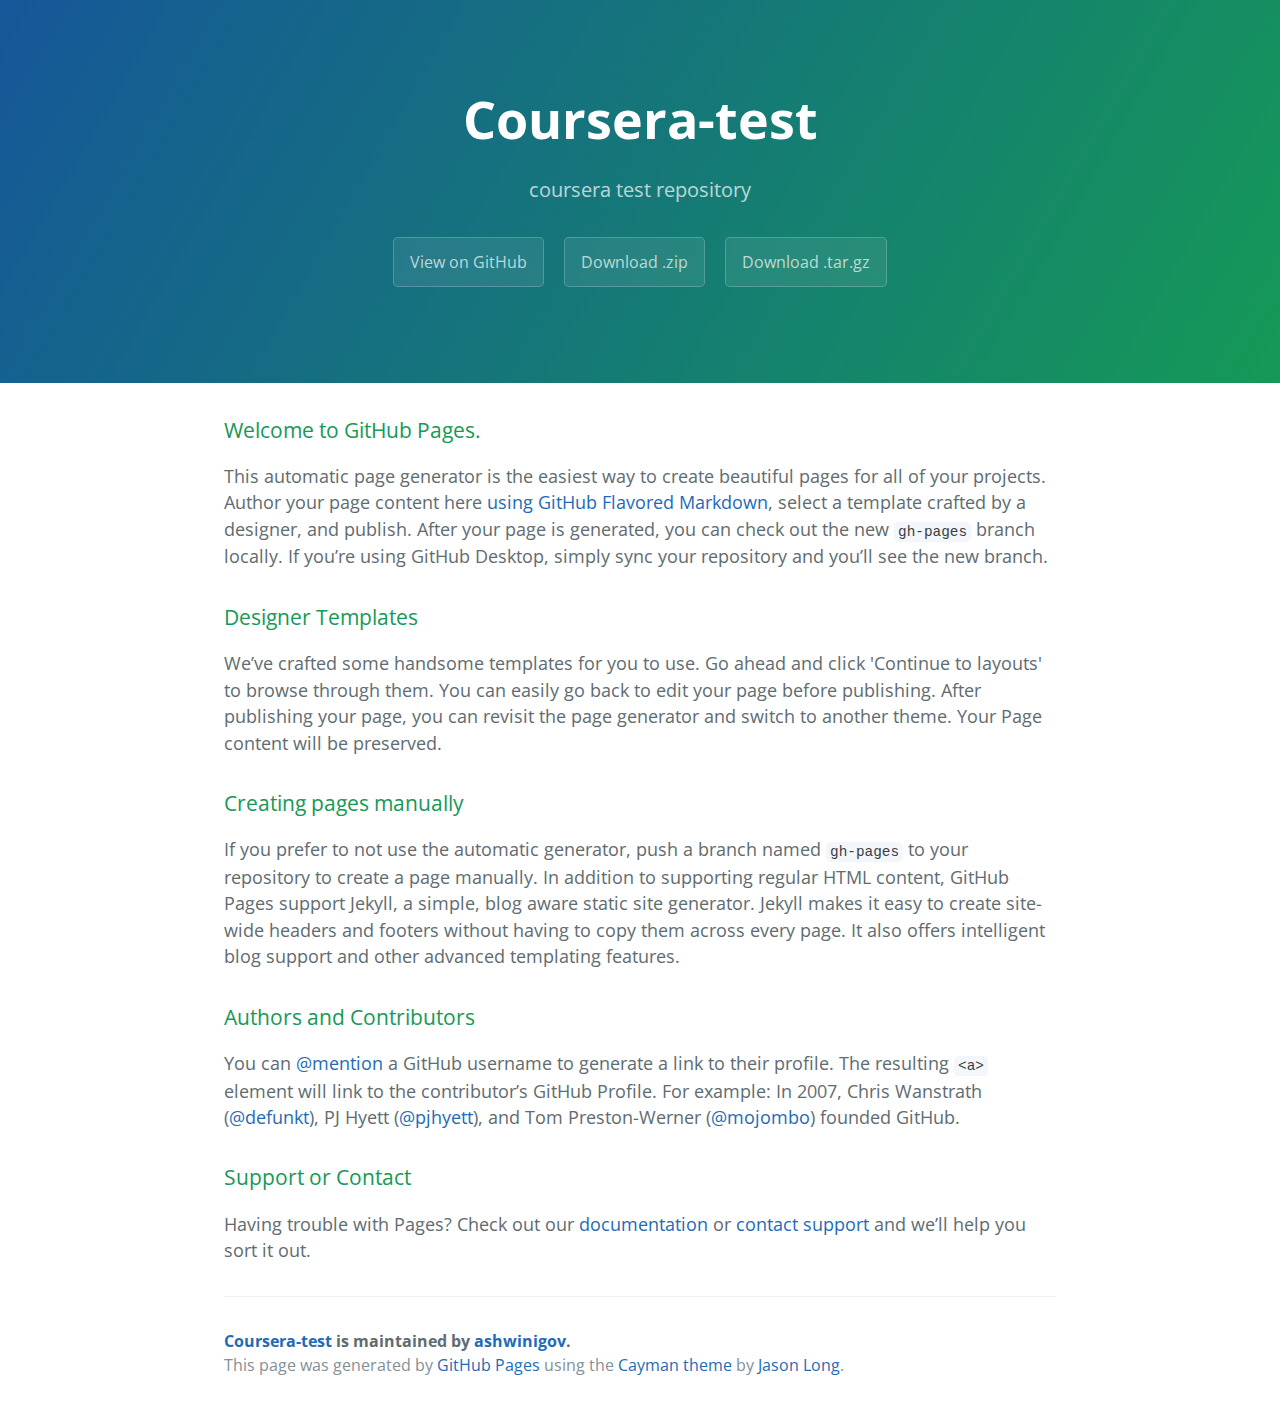
<file: index.html>
<!DOCTYPE html>
<html lang="en-us">
  <head>
    <meta charset="UTF-8">
    <title>Coursera-test by ashwinigov</title>
    <meta name="viewport" content="width=device-width, initial-scale=1">
    <link rel="stylesheet" type="text/css" href="stylesheets/normalize.css" media="screen">
    <link href='https://fonts.googleapis.com/css?family=Open+Sans:400,700' rel='stylesheet' type='text/css'>
    <link rel="stylesheet" type="text/css" href="stylesheets/stylesheet.css" media="screen">
    <link rel="stylesheet" type="text/css" href="stylesheets/github-light.css" media="screen">
  </head>
  <body>
    <section class="page-header">
      <h1 class="project-name">Coursera-test</h1>
      <h2 class="project-tagline">coursera test repository</h2>
      <a href="https://github.com/ashwinigov/coursera-test" class="btn">View on GitHub</a>
      <a href="https://github.com/ashwinigov/coursera-test/zipball/master" class="btn">Download .zip</a>
      <a href="https://github.com/ashwinigov/coursera-test/tarball/master" class="btn">Download .tar.gz</a>
    </section>

    <section class="main-content">
      <h3>
<a id="welcome-to-github-pages" class="anchor" href="#welcome-to-github-pages" aria-hidden="true"><span aria-hidden="true" class="octicon octicon-link"></span></a>Welcome to GitHub Pages.</h3>

<p>This automatic page generator is the easiest way to create beautiful pages for all of your projects. Author your page content here <a href="https://guides.github.com/features/mastering-markdown/">using GitHub Flavored Markdown</a>, select a template crafted by a designer, and publish. After your page is generated, you can check out the new <code>gh-pages</code> branch locally. If you’re using GitHub Desktop, simply sync your repository and you’ll see the new branch.</p>

<h3>
<a id="designer-templates" class="anchor" href="#designer-templates" aria-hidden="true"><span aria-hidden="true" class="octicon octicon-link"></span></a>Designer Templates</h3>

<p>We’ve crafted some handsome templates for you to use. Go ahead and click 'Continue to layouts' to browse through them. You can easily go back to edit your page before publishing. After publishing your page, you can revisit the page generator and switch to another theme. Your Page content will be preserved.</p>

<h3>
<a id="creating-pages-manually" class="anchor" href="#creating-pages-manually" aria-hidden="true"><span aria-hidden="true" class="octicon octicon-link"></span></a>Creating pages manually</h3>

<p>If you prefer to not use the automatic generator, push a branch named <code>gh-pages</code> to your repository to create a page manually. In addition to supporting regular HTML content, GitHub Pages support Jekyll, a simple, blog aware static site generator. Jekyll makes it easy to create site-wide headers and footers without having to copy them across every page. It also offers intelligent blog support and other advanced templating features.</p>

<h3>
<a id="authors-and-contributors" class="anchor" href="#authors-and-contributors" aria-hidden="true"><span aria-hidden="true" class="octicon octicon-link"></span></a>Authors and Contributors</h3>

<p>You can <a href="https://help.github.com/articles/basic-writing-and-formatting-syntax/#mentioning-users-and-teams" class="user-mention">@mention</a> a GitHub username to generate a link to their profile. The resulting <code>&lt;a&gt;</code> element will link to the contributor’s GitHub Profile. For example: In 2007, Chris Wanstrath (<a href="https://github.com/defunkt" class="user-mention">@defunkt</a>), PJ Hyett (<a href="https://github.com/pjhyett" class="user-mention">@pjhyett</a>), and Tom Preston-Werner (<a href="https://github.com/mojombo" class="user-mention">@mojombo</a>) founded GitHub.</p>

<h3>
<a id="support-or-contact" class="anchor" href="#support-or-contact" aria-hidden="true"><span aria-hidden="true" class="octicon octicon-link"></span></a>Support or Contact</h3>

<p>Having trouble with Pages? Check out our <a href="https://help.github.com/pages">documentation</a> or <a href="https://github.com/contact">contact support</a> and we’ll help you sort it out.</p>

      <footer class="site-footer">
        <span class="site-footer-owner"><a href="https://github.com/ashwinigov/coursera-test">Coursera-test</a> is maintained by <a href="https://github.com/ashwinigov">ashwinigov</a>.</span>

        <span class="site-footer-credits">This page was generated by <a href="https://pages.github.com">GitHub Pages</a> using the <a href="https://github.com/jasonlong/cayman-theme">Cayman theme</a> by <a href="https://twitter.com/jasonlong">Jason Long</a>.</span>
      </footer>

    </section>

  
  </body>
</html>
</file>
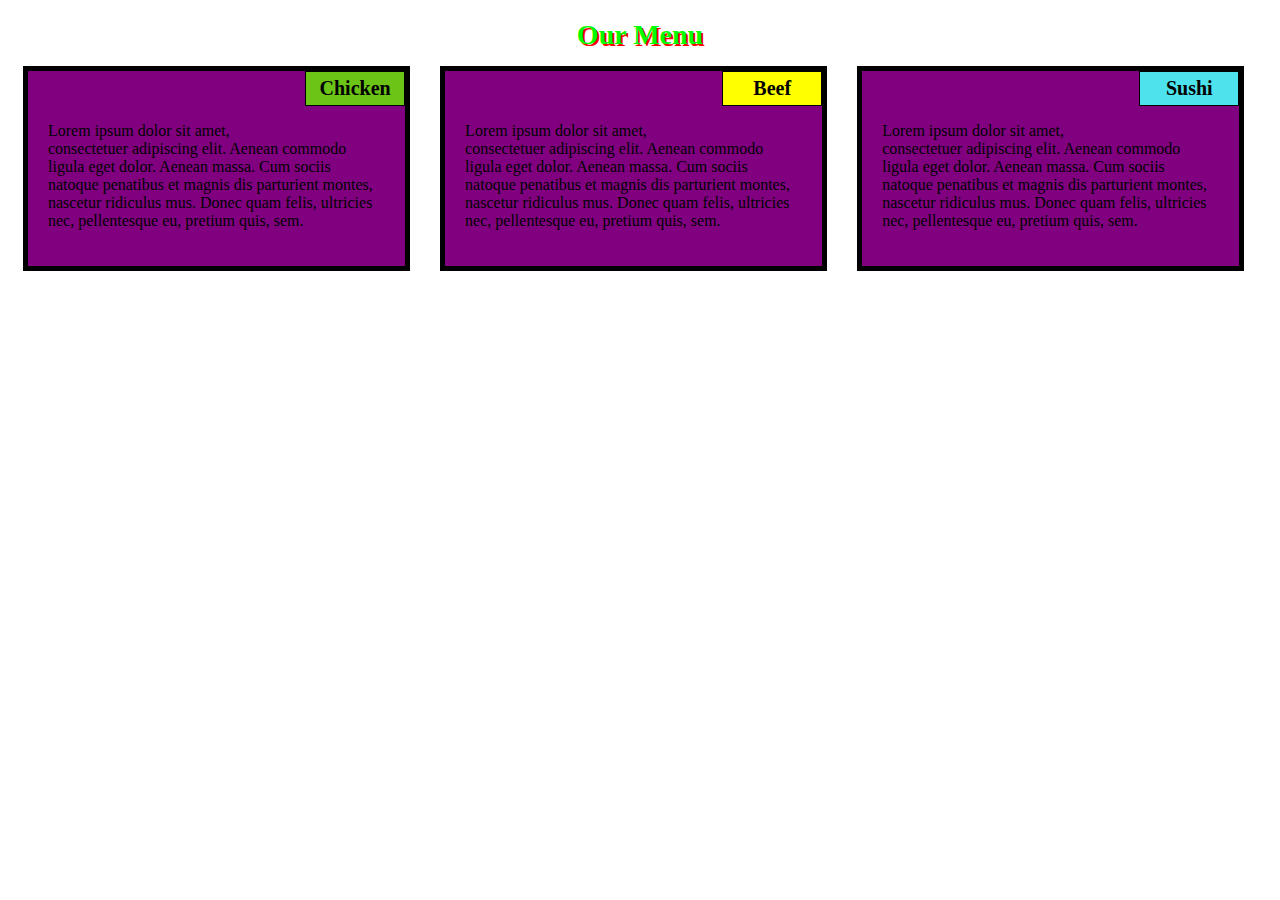
<file: mod2_solution/index.html>
<!DOCTYPE html>
<html>
<head>
<meta charset="utf-8">
<meta name="viewport" content="width=device-width, initial-scale=1">
	<title>mod2_solution</title>
	 <link rel="stylesheet" type="text/css" href="css/style.css">

</head>
<body>
<h1> Our Menu</h1>
<div class="row">

<div  class="col-lg-4 col-md-6">
 <div class="aroundmain">

   <h2 class="chicken"> Chicken</h4>
   <p> Lorem ipsum dolor sit amet, consectetuer adipiscing elit. Aenean commodo ligula eget dolor. Aenean massa. Cum sociis natoque penatibus et magnis dis parturient montes, nascetur ridiculus mus. Donec quam felis, ultricies nec, pellentesque eu, pretium quis, sem. </p>
 </div>
</div>

<div  class="col-lg-4 col-md-6">
<div class="aroundmain">
<h2 class="beef">Beef</h4>
<p>Lorem ipsum dolor sit amet, consectetuer adipiscing elit. Aenean commodo ligula eget dolor. Aenean massa. Cum sociis natoque penatibus et magnis dis parturient montes, nascetur ridiculus mus. Donec quam felis, ultricies nec, pellentesque eu, pretium quis, sem.   </p>
</div>
</div>
<div  class="col-lg-4 col-md-12">
<div class=aroundmain>
<h2 class="sushi">Sushi</h4>
<p>Lorem ipsum dolor sit amet, consectetuer adipiscing elit. Aenean commodo ligula eget dolor. Aenean massa. Cum sociis natoque penatibus et magnis dis parturient montes, nascetur ridiculus mus. Donec quam felis, ultricies nec, pellentesque eu, pretium quis, sem. </p>
</div>
</div>
</div>
</body>
</html>
</file>
<file: stylesheets/stylesheet.css>
* {
  box-sizing: border-box; }

body {
  padding: 0;
  margin: 0;
  font-family: "Open Sans", "Helvetica Neue", Helvetica, Arial, sans-serif;
  font-size: 16px;
  line-height: 1.5;
  color: #606c71; }

a {
  color: #1e6bb8;
  text-decoration: none; }
  a:hover {
    text-decoration: underline; }

.btn {
  display: inline-block;
  margin-bottom: 1rem;
  color: rgba(255, 255, 255, 0.7);
  background-color: rgba(255, 255, 255, 0.08);
  border-color: rgba(255, 255, 255, 0.2);
  border-style: solid;
  border-width: 1px;
  border-radius: 0.3rem;
  transition: color 0.2s, background-color 0.2s, border-color 0.2s; }
  .btn + .btn {
    margin-left: 1rem; }

.btn:hover {
  color: rgba(255, 255, 255, 0.8);
  text-decoration: none;
  background-color: rgba(255, 255, 255, 0.2);
  border-color: rgba(255, 255, 255, 0.3); }

@media screen and (min-width: 64em) {
  .btn {
    padding: 0.75rem 1rem; } }

@media screen and (min-width: 42em) and (max-width: 64em) {
  .btn {
    padding: 0.6rem 0.9rem;
    font-size: 0.9rem; } }

@media screen and (max-width: 42em) {
  .btn {
    display: block;
    width: 100%;
    padding: 0.75rem;
    font-size: 0.9rem; }
    .btn + .btn {
      margin-top: 1rem;
      margin-left: 0; } }

.page-header {
  color: #fff;
  text-align: center;
  background-color: #159957;
  background-image: linear-gradient(120deg, #155799, #159957); }

@media screen and (min-width: 64em) {
  .page-header {
    padding: 5rem 6rem; } }

@media screen and (min-width: 42em) and (max-width: 64em) {
  .page-header {
    padding: 3rem 4rem; } }

@media screen and (max-width: 42em) {
  .page-header {
    padding: 2rem 1rem; } }

.project-name {
  margin-top: 0;
  margin-bottom: 0.1rem; }

@media screen and (min-width: 64em) {
  .project-name {
    font-size: 3.25rem; } }

@media screen and (min-width: 42em) and (max-width: 64em) {
  .project-name {
    font-size: 2.25rem; } }

@media screen and (max-width: 42em) {
  .project-name {
    font-size: 1.75rem; } }

.project-tagline {
  margin-bottom: 2rem;
  font-weight: normal;
  opacity: 0.7; }

@media screen and (min-width: 64em) {
  .project-tagline {
    font-size: 1.25rem; } }

@media screen and (min-width: 42em) and (max-width: 64em) {
  .project-tagline {
    font-size: 1.15rem; } }

@media screen and (max-width: 42em) {
  .project-tagline {
    font-size: 1rem; } }

.main-content :first-child {
  margin-top: 0; }
.main-content img {
  max-width: 100%; }
.main-content h1, .main-content h2, .main-content h3, .main-content h4, .main-content h5, .main-content h6 {
  margin-top: 2rem;
  margin-bottom: 1rem;
  font-weight: normal;
  color: #159957; }
.main-content p {
  margin-bottom: 1em; }
.main-content code {
  padding: 2px 4px;
  font-family: Consolas, "Liberation Mono", Menlo, Courier, monospace;
  font-size: 0.9rem;
  color: #383e41;
  background-color: #f3f6fa;
  border-radius: 0.3rem; }
.main-content pre {
  padding: 0.8rem;
  margin-top: 0;
  margin-bottom: 1rem;
  font: 1rem Consolas, "Liberation Mono", Menlo, Courier, monospace;
  color: #567482;
  word-wrap: normal;
  background-color: #f3f6fa;
  border: solid 1px #dce6f0;
  border-radius: 0.3rem; }
  .main-content pre > code {
    padding: 0;
    margin: 0;
    font-size: 0.9rem;
    color: #567482;
    word-break: normal;
    white-space: pre;
    background: transparent;
    border: 0; }
.main-content .highlight {
  margin-bottom: 1rem; }
  .main-content .highlight pre {
    margin-bottom: 0;
    word-break: normal; }
.main-content .highlight pre, .main-content pre {
  padding: 0.8rem;
  overflow: auto;
  font-size: 0.9rem;
  line-height: 1.45;
  border-radius: 0.3rem; }
.main-content pre code, .main-content pre tt {
  display: inline;
  max-width: initial;
  padding: 0;
  margin: 0;
  overflow: initial;
  line-height: inherit;
  word-wrap: normal;
  background-color: transparent;
  border: 0; }
  .main-content pre code:before, .main-content pre code:after, .main-content pre tt:before, .main-content pre tt:after {
    content: normal; }
.main-content ul, .main-content ol {
  margin-top: 0; }
.main-content blockquote {
  padding: 0 1rem;
  margin-left: 0;
  color: #819198;
  border-left: 0.3rem solid #dce6f0; }
  .main-content blockquote > :first-child {
    margin-top: 0; }
  .main-content blockquote > :last-child {
    margin-bottom: 0; }
.main-content table {
  display: block;
  width: 100%;
  overflow: auto;
  word-break: normal;
  word-break: keep-all; }
  .main-content table th {
    font-weight: bold; }
  .main-content table th, .main-content table td {
    padding: 0.5rem 1rem;
    border: 1px solid #e9ebec; }
.main-content dl {
  padding: 0; }
  .main-content dl dt {
    padding: 0;
    margin-top: 1rem;
    font-size: 1rem;
    font-weight: bold; }
  .main-content dl dd {
    padding: 0;
    margin-bottom: 1rem; }
.main-content hr {
  height: 2px;
  padding: 0;
  margin: 1rem 0;
  background-color: #eff0f1;
  border: 0; }

@media screen and (min-width: 64em) {
  .main-content {
    max-width: 64rem;
    padding: 2rem 6rem;
    margin: 0 auto;
    font-size: 1.1rem; } }

@media screen and (min-width: 42em) and (max-width: 64em) {
  .main-content {
    padding: 2rem 4rem;
    font-size: 1.1rem; } }

@media screen and (max-width: 42em) {
  .main-content {
    padding: 2rem 1rem;
    font-size: 1rem; } }

.site-footer {
  padding-top: 2rem;
  margin-top: 2rem;
  border-top: solid 1px #eff0f1; }

.site-footer-owner {
  display: block;
  font-weight: bold; }

.site-footer-credits {
  color: #819198; }

@media screen and (min-width: 64em) {
  .site-footer {
    font-size: 1rem; } }

@media screen and (min-width: 42em) and (max-width: 64em) {
  .site-footer {
    font-size: 1rem; } }

@media screen and (max-width: 42em) {
  .site-footer {
    font-size: 0.9rem; } }
</file>
<file: stylesheets/github-light.css>
/*
The MIT License (MIT)

Copyright (c) 2015 GitHub, Inc.

Permission is hereby granted, free of charge, to any person obtaining a copy
of this software and associated documentation files (the "Software"), to deal
in the Software without restriction, including without limitation the rights
to use, copy, modify, merge, publish, distribute, sublicense, and/or sell
copies of the Software, and to permit persons to whom the Software is
furnished to do so, subject to the following conditions:

The above copyright notice and this permission notice shall be included in all
copies or substantial portions of the Software.

THE SOFTWARE IS PROVIDED "AS IS", WITHOUT WARRANTY OF ANY KIND, EXPRESS OR
IMPLIED, INCLUDING BUT NOT LIMITED TO THE WARRANTIES OF MERCHANTABILITY,
FITNESS FOR A PARTICULAR PURPOSE AND NONINFRINGEMENT. IN NO EVENT SHALL THE
AUTHORS OR COPYRIGHT HOLDERS BE LIABLE FOR ANY CLAIM, DAMAGES OR OTHER
LIABILITY, WHETHER IN AN ACTION OF CONTRACT, TORT OR OTHERWISE, ARISING FROM,
OUT OF OR IN CONNECTION WITH THE SOFTWARE OR THE USE OR OTHER DEALINGS IN THE
SOFTWARE.

*/

.pl-c /* comment */ {
  color: #969896;
}

.pl-c1      /* constant, markup.raw, meta.diff.header, meta.module-reference, meta.property-name, support, support.constant, support.variable, variable.other.constant */,
.pl-s .pl-v /* string variable */ {
  color: #0086b3;
}

.pl-e  /* entity */,
.pl-en /* entity.name */ {
  color: #795da3;
}

.pl-s .pl-s1 /* string source */,
.pl-smi      /* storage.modifier.import, storage.modifier.package, storage.type.java, variable.other, variable.parameter.function */ {
  color: #333;
}

.pl-ent /* entity.name.tag */ {
  color: #63a35c;
}

.pl-k /* keyword, storage, storage.type */ {
  color: #a71d5d;
}

.pl-pds              /* punctuation.definition.string, string.regexp.character-class */,
.pl-s                /* string */,
.pl-s .pl-pse .pl-s1 /* string punctuation.section.embedded source */,
.pl-sr               /* string.regexp */,
.pl-sr .pl-cce       /* string.regexp constant.character.escape */,
.pl-sr .pl-sra       /* string.regexp string.regexp.arbitrary-repitition */,
.pl-sr .pl-sre       /* string.regexp source.ruby.embedded */ {
  color: #183691;
}

.pl-v /* variable */ {
  color: #ed6a43;
}

.pl-id /* invalid.deprecated */ {
  color: #b52a1d;
}

.pl-ii /* invalid.illegal */ {
  background-color: #b52a1d;
  color: #f8f8f8;
}

.pl-sr .pl-cce /* string.regexp constant.character.escape */ {
  color: #63a35c;
  font-weight: bold;
}

.pl-ml /* markup.list */ {
  color: #693a17;
}

.pl-mh        /* markup.heading */,
.pl-mh .pl-en /* markup.heading entity.name */,
.pl-ms        /* meta.separator */ {
  color: #1d3e81;
  font-weight: bold;
}

.pl-mq /* markup.quote */ {
  color: #008080;
}

.pl-mi /* markup.italic */ {
  color: #333;
  font-style: italic;
}

.pl-mb /* markup.bold */ {
  color: #333;
  font-weight: bold;
}

.pl-md /* markup.deleted, meta.diff.header.from-file */ {
  background-color: #ffecec;
  color: #bd2c00;
}

.pl-mi1 /* markup.inserted, meta.diff.header.to-file */ {
  background-color: #eaffea;
  color: #55a532;
}

.pl-mdr /* meta.diff.range */ {
  color: #795da3;
  font-weight: bold;
}

.pl-mo /* meta.output */ {
  color: #1d3e81;
}
</file>
<file: mod2_solution/css/style.css>
*{
		box-sizing:border-box;
	}

	h1{
		margin-bottom:15px;
		text-align: center;
		color:#00FF00;
		font-size:175%;
		font-weight:bold;
		text-shadow: 2px 2px #ff0000
	}
	.chicken{
		background-color:#6CC417;
	}
	.beef{
		background-color:#FFFF00;
	}
	.sushi{
		background-color:#4EE2EC;
	}
	h2{
		
		display:inline-block;
		float:right;
		padding:5px;
		margin-right:-20px;
		margin-top:-35px;
		width:100px;
		border:1px solid black;
		text-align: center;
		clear:right;	
		font-size:125%;	
	}

.row {    
 
  width:100%;
  position:relative;

}

.aroundmain{
  background-color: #800080;    
  border: 5px solid black;    
  position: relative;    
    
  margin-right: 15px;    
  margin-left: 15px;    
  margin-bottom: 15px;    
  padding: 20px;    
  padding-top: 35px;
  overflow:hidden;

}

   
/* ----------------------------------desktopview-------------------------------------*/	
	
	@media(min-width:992px){
		.col-lg-1,.col-lg-2,.col-lg-3,.col-lg-4,.col-lg-5,.col-lg-6,.col-lg-7,.col-lg-8,.col-lg-9,.col-lg-10,.col-lg-11,.col-lg-12{
			float:left;
			/*border:1px solid green;*/
		}
		.col-lg-1{
			width:8.33%;
		}
		.col-lg-2{
			width:16.66%;
		}
		.col-lg-3{
			width:25%;
		}		
			.col-lg-4{
			width:33%;
		}
		.col-lg-5{
			width:41.66%;
		}
		.col-lg-6{
			width:50%;
		}
		.col-lg-7{
			width:58.33%;
		}
		.col-lg-8{
			width:66.66%;
		}
		.col-lg-9{
			width:74.99%;
		}
		.col-lg-10{
			width:83.33%;
		}
		.col-lg-11{
			width:91.66%;
		}
		.col-lg-12{
			width:100%;	
		}	

	}
	/*------------tabletview-----------*/
	@media(min-width:768px) and (max-width:991px){
		.col-md-1,.col-md-2,.col-md-3,.col-md-4,.col-md-5,.col-md-6,.col-md-7,.col-md-8,.col-md-9,.col-md-10,.col-md-11,.col-md-12{
			float:left;
			/*border:1px solid green;*/
		}
		.col-md-1{
			width:8.33%;
		}
		.col-md-2{
			width:16.66%;
		}
		.col-md-3{
			width:25%;
		}		
			.col-md-4{
			width:33%;
		}
		.col-md-5{
			width:41.66%;
		}
		.col-md-6{
			width:50%;
		}
		.col-md-7{
			width:58.33%;
		}
		.col-md-8{
			width:66.66%;
		}
		.col-md-9{
			width:74.99%;
		}
		.col-md-10{
			width:83.33%;
		}
		.col-md-11{
			width:91.66%;
		}
		.col-md-12{
			width:100%;	
		}	

	}
</file>
